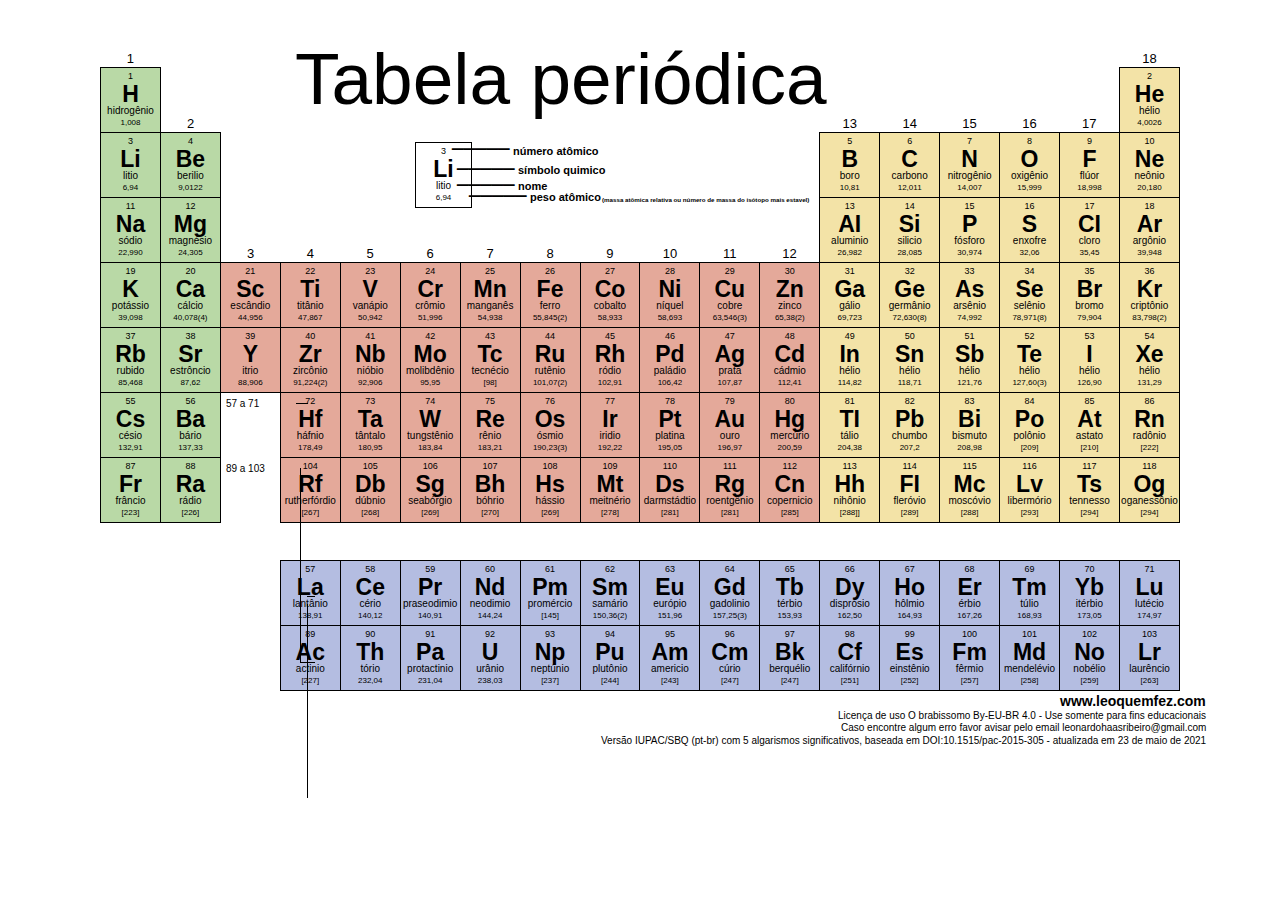
<file: index.html>
<!DOCTYPE html>
<html lang="pt-br">
<head>
    <meta charset="UTF-8">
    <meta http-equiv="X-UA-Compatible" content="IE=edge">
    <meta name="viewport" content="width=device-width, initial-scale=1.0">
    <title>Tabela periodica</title>
    <link rel="stylesheet" href="style.css"> 
</head>
<body>

    <h5>Tabela periódica</h5>

    <h1 class="linha1">_____</h1>
    <h6>número atômico</h6>
    <h1 class="linha2">_____</h1>
    <h6 class="h7">símbolo quimico</h6>
    <h1 class="linha3">_____</h1>
    <h6 class="h8">nome</h6>
    <h1 class="linhas4">_____</h1>
    <h6 class="h9">peso atômico</h6>
    <h6 class="h10">(massa atômica relativa ou número de massa do isótopo mais estavel)</h6>
    <h6 class="h11">www.leoquemfez.com</h6>
    <h6 class="h12">Licença de uso O brabissomo By-EU-BR 4.0 - Use somente para fins educacionais</h6>
    <h6 class="h13">Caso encontre algum erro favor avisar pelo email leonardohaasribeiro@gmail.com</h6>
    <h6 class="h14">Versão IUPAC/SBQ (pt-br) com 5 algarismos significativos, baseada em DOI:10.1515/pac-2015-305 - atualizada em 23 de maio de 2021</h6>
    <div id="linha_vertical"></div>
    <div id="linha_vertical2"></div>
    <div id="linha_horizontal"></div>
    <div id="linha_horizontal2"></div>
    <div id="linha_horizontal3"></div>


<center>
    <table>
        <tr>
            <td class="legenda"><h2>3</h2><h1>Li</h1><h3>litio</h3><h4>6,94</h4></td>
        </tr>

        <tr>
                <td class="semborda">1</td>
                    <td class="semborda"></td>
                    <td class="semborda"></td>
                    <td class="semborda"></td>
                    <td class="semborda"></td>
                    <td class="semborda"></td>
                    <td class="semborda"></td>
                    <td class="semborda"></td>
                    <td class="semborda"></td>
                    <td class="semborda"></td>
                    <td class="semborda"></td>
                    <td class="semborda"></td>
                    <td class="semborda"></td>
                    <td class="semborda"></td>
                    <td class="semborda"></td>
                    <td class="semborda"></td>
                    <td class="semborda"></td>
                <td class="semborda">18</td> 
        </tr>
        <tr>   
            <td class="verde"><h2>1</h2><h1>H</h1><h3>hidrogênio</h3><h4>1,008</h4></td>
                    <td class="semborda">2</td>
                    <td class="semborda"></td>
                    <td class="semborda"></td>
                    <td class="semborda"></td>
                    <td class="semborda"></td>
                    <td class="semborda"></td>
                    <td class="semborda"></td>
                    <td class="semborda"></td>
                    <td class="semborda"></td>
                    <td class="semborda"></td>
                    <td class="semborda"></td>
                <td class="semborda">13</td>
                <td class="semborda">14</td>
                <td class="semborda">15</td>
                <td class="semborda">16</td>
                <td class="semborda">17</td>
            <td class="amarelo"><h2>2</h2><h1>He</h1><h3>hélio</h3><h4>4,0026</h4></td> 
        </tr>
        <tr>
            <td class="verde"><h2>3</h2><h1>Li</h1><h3>litio</h3><h4>6,94</h4></td>
            <td class="verde"><h2>4</h2><h1>Be</h1><h3>berilio</h3><h4>9,0122</h4></td>
                    <td class="semborda"></td>
                    <td class="semborda"></td>
                    <td class="semborda"></td>
                    <td class="semborda"></td>
                    <td class="semborda"></td>
                    <td class="semborda"></td>
                    <td class="semborda"></td>
                    <td class="semborda"></td>
                    <td class="semborda"></td>
                    <td class="semborda"></td>
            <td class="amarelo"><h2>5</h2><h1>B</h1><h3>boro</h3><h4>10,81</h4></td>
            <td class="amarelo"><h2>6</h2><h1>C</h1><h3>carbono</h3><h4>12,011</h4></td>
            <td class="amarelo"><h2>7</h2><h1>N</h1><h3>nitrogênio</h3><h4>14,007</h4></td>
            <td class="amarelo"><h2>8</h2><h1>O</h1><h3>oxigênio</h3><h4>15,999</h4></td>
            <td class="amarelo"><h2>9</h2><h1>F</h1><h3>flúor</h3><h4>18,998</h4></td>
            <td class="amarelo"><h2>10</h2><h1>Ne</h1><h3>neônio</h3><h4>20,180</h4></td>
        </tr>
        <tr>    
            <td class="verde"><h2>11</h2><h1>Na</h1><h3>sódio</h3><h4>22,990</h4></td>
            <td class="verde"><h2>12</h2><h1>Mg</h1><h3>magnésio</h3><h4>24,305</h4></td>
                <td class="semborda">3</td>
                <td class="semborda">4</td> 
                <td class="semborda">5</td>
                <td class="semborda">6</td>
                <td class="semborda">7</td>
                <td class="semborda">8</td> 
                <td class="semborda">9</td>
                <td class="semborda">10</td>
                <td class="semborda">11</td>
                <td class="semborda">12</td>
            <td class="amarelo"><h2>13</h2><h1>AI</h1><h3>aluminio</h3><h4>26,982</h4></td>
            <td class="amarelo"><h2>14</h2><h1>Si</h1><h3>silicio</h3><h4>28,085</h4></td>
            <td class="amarelo"><h2>15</h2><h1>P</h1><h3>fósforo</h3><h4>30,974</h4></td>
            <td class="amarelo"><h2>16</h2><h1>S</h1><h3>enxofre</h3><h4>32,06</h4></td>
            <td class="amarelo"><h2>17</h2><h1>CI</h1><h3>cloro</h3><h4>35,45</h4></td>
            <td class="amarelo"><h2>18</h2><h1>Ar</h1><h3>argônio</h3><h4>39,948</h4></td>
        </tr>
        <tr>    
            <td class="verde"><h2>19</h2><h1>K</h1><h3>potássio</h3><h4>39,098</h4></td>
            <td class="verde"><h2>20</h2><h1>Ca</h1><h3>cálcio</h3><h4>40,078(4)</h4></td>
            <td class="vermelho"><h2>21</h2><h1>Sc</h1><h3>escândio</h3><h4>44,956</h4></td>
            <td class="vermelho"><h2>22</h2><h1>Ti</h1><h3>titânio</h3><h4>47,867</h4></td>
            <td class="vermelho"><h2>23</h2><h1>V</h1><h3>vanápio</h3><h4>50,942</h4></td>
            <td class="vermelho"><h2>24</h2><h1>Cr</h1><h3>crômio</h3><h4>51,996</h4></td>
            <td class="vermelho"><h2>25</h2><h1>Mn</h1><h3>manganês</h3><h4>54,938</h4></td>
            <td class="vermelho"><h2>26</h2><h1>Fe</h1><h3>ferro</h3><h4>55,845(2)</h4></td>
            <td class="vermelho"><h2>27</h2><h1>Co</h1><h3>cobalto</h3><h4>58,933</h4></td>
            <td class="vermelho"><h2>28</h2><h1>Ni</h1><h3>níquel</h3><h4>58,693</h4></td>
            <td class="vermelho"><h2>29</h2><h1>Cu</h1><h3>cobre</h3><h4>63,546(3)</h4></td>
            <td class="vermelho"><h2>30</h2><h1>Zn</h1><h3>zinco</h3><h4>65,38(2)</h4></td>
            <td class="amarelo"><h2>31</h2><h1>Ga</h1><h3>gálio</h3><h4>69,723</h4></td>
            <td class="amarelo"><h2>32</h2><h1>Ge</h1><h3>germânio</h3><h4>72,630(8)</h4></td>
            <td class="amarelo"><h2>33</h2><h1>As</h1><h3>arsênio</h3><h4>74,992</h4></td>
            <td class="amarelo"><h2>34</h2><h1>Se</h1><h3>selênio</h3><h4>78,971(8)</h4></td>
            <td class="amarelo"><h2>35</h2><h1>Br</h1><h3>bromo</h3><h4>79,904</h4></td>
            <td class="amarelo"><h2>36</h2><h1>Kr</h1><h3>criptônio</h3><h4>83,798(2)</h4></td>
        </tr>
        <tr>    
            <td class="verde"><h2>37</h2><h1>Rb</h1><h3>rubido</h3><h4>85,468</h4></td>
            <td class="verde"><h2>38</h2><h1>Sr</h1><h3>estrôncio</h3><h4>87,62</h4></td>
            <td class="vermelho"><h2>39</h2><h1>Y</h1><h3>itrio</h3><h4>88,906</h4></td>
            <td class="vermelho"><h2>40</h2><h1>Zr</h1><h3>zircônio</h3><h4>91,224(2)</h4></td>
            <td class="vermelho"><h2>41</h2><h1>Nb</h1><h3>nióbio</h3><h4>92,906</h4></td>
            <td class="vermelho"><h2>42</h2><h1>Mo</h1><h3>molibdênio</h3><h4>95,95</h4></td>
            <td class="vermelho"><h2>43</h2><h1>Tc</h1><h3>tecnécio</h3><h4>[98]</h4></td>
            <td class="vermelho"><h2>44</h2><h1>Ru</h1><h3>rutênio</h3><h4>101,07(2)</h4></td>
            <td class="vermelho"><h2>45</h2><h1>Rh</h1><h3>ródio</h3><h4>102,91</h4></td>
            <td class="vermelho"><h2>46</h2><h1>Pd</h1><h3>paládio</h3><h4>106,42</h4></td>
            <td class="vermelho"><h2>47</h2><h1>Ag</h1><h3>prata</h3><h4>107,87</h4></td>
            <td class="vermelho"><h2>48</h2><h1>Cd</h1><h3>cádmio</h3><h4>112,41</h4></td>
            <td class="amarelo"><h2>49</h2><h1>In</h1><h3>hélio</h3><h4>114,82</h4></td>
            <td class="amarelo"><h2>50</h2><h1>Sn</h1><h3>hélio</h3><h4>118,71</h4></td>
            <td class="amarelo"><h2>51</h2><h1>Sb</h1><h3>hélio</h3><h4>121,76</h4></td>
            <td class="amarelo"><h2>52</h2><h1>Te</h1><h3>hélio</h3><h4>127,60(3)</h4></td>
            <td class="amarelo"><h2>53</h2><h1>I</h1><h3>hélio</h3><h4>126,90</h4></td>
            <td class="amarelo"><h2>54</h2><h1>Xe</h1><h3>hélio</h3><h4>131,29</h4></td>
        </tr>
        <tr>    
            <td class="verde"><h2>55</h2><h1>Cs</h1><h3>césio</h3><h4>132,91</h4></td>
            <td class="verde"><h2>56</h2><h1>Ba</h1><h3>bário</h3><h4>137,33</h4></td>
                    <td class="semborda daslinhas">57 a 71</td>
            <td class="vermelho"><h2>72</h2><h1>Hf</h1><h3>háfnio</h3><h4>178,49</h4></td>
            <td class="vermelho"><h2>73</h2><h1>Ta</h1><h3>tântalo</h3><h4>180,95</h4></td>
            <td class="vermelho"><h2>74</h2><h1>W</h1><h3>tungstênio</h3><h4>183,84</h4></td>
            <td class="vermelho"><h2>75</h2><h1>Re</h1><h3>rênio</h3><h4>183,21</h4></td>
            <td class="vermelho"><h2>76</h2><h1>Os</h1><h3>ósmio</h3><h4>190,23(3)</h4></td>
            <td class="vermelho"><h2>77</h2><h1>Ir</h1><h3>iridio</h3><h4>192,22</h4></td>
            <td class="vermelho"><h2>78</h2><h1>Pt</h1><h3>platina</h3><h4>195,05</h4></td>
            <td class="vermelho"><h2>79</h2><h1>Au</h1><h3>ouro</h3><h4>196,97</h4></td>
            <td class="vermelho"><h2>80</h2><h1>Hg</h1><h3>mercúrio</h3><h4>200,59</h4></td>
            <td class="amarelo"><h2>81</h2><h1>TI</h1><h3>tálio</h3><h4>204,38</h4></td>
            <td class="amarelo"><h2>82</h2><h1>Pb</h1><h3>chumbo</h3><h4>207,2</h4></td>
            <td class="amarelo"><h2>83</h2><h1>Bi</h1><h3>bismuto</h3><h4>208,98</h4></td>
            <td class="amarelo"><h2>84</h2><h1>Po</h1><h3>polônio</h3><h4>[209]</h4></td>
            <td class="amarelo"><h2>85</h2><h1>At</h1><h3>astato</h3><h4>[210]</h4></td>
            <td class="amarelo"><h2>86</h2><h1>Rn</h1><h3>radônio</h3><h4>[222]</h4></td>
        </tr>
        <tr>    
            <td class="verde"><h2>87</h2><h1>Fr</h1><h3>frâncio</h3><h4>[223]</h4></td>
            <td class="verde"><h2>88</h2><h1>Ra</h1><h3>rádio</h3><h4>[226]</h4></td>
                    <td class="semborda daslinhas">89 a 103</td>
            <td class="vermelho"><h2>104</h2><h1>Rf</h1><h3>rutherfórdio</h3><h4>[267]</h4></td>
            <td class="vermelho"><h2>105</h2><h1>Db</h1><h3>dúbnio</h3><h4>[268]</h4></td>
            <td class="vermelho"><h2>106</h2><h1>Sg</h1><h3>seabórgio</h3><h4>[269]</h4></td>
            <td class="vermelho"><h2>107</h2><h1>Bh</h1><h3>bóhrio</h3><h4>[270]</h4></td>
            <td class="vermelho"><h2>108</h2><h1>Hs</h1><h3>hássio</h3><h4>[269]</h4></td>
            <td class="vermelho"><h2>109</h2><h1>Mt</h1><h3>meitnério</h3><h4>[278]</h4></td>
            <td class="vermelho"><h2>110</h2><h1>Ds</h1><h3>darmstádtio</h3><h4>[281]</h4></td>
            <td class="vermelho"><h2>111</h2><h1>Rg</h1><h3>roentgênio</h3><h4>[281]</h4></td>
            <td class="vermelho"><h2>112</h2><h1>Cn</h1><h3>copernicio</h3><h4>[285]</h4></td>
            <td class="amarelo"><h2>113</h2><h1>Hh</h1><h3>nihônio</h3><h4>[288]]</h4></td>
            <td class="amarelo"><h2>114</h2><h1>FI</h1><h3>fleróvio</h3><h4>[289]</h4></td>
            <td class="amarelo"><h2>115</h2><h1>Mc</h1><h3>moscóvio</h3><h4>[288]</h4></td>
            <td class="amarelo"><h2>116</h2><h1>Lv</h1><h3>libermório</h3><h4>[293]</h4></td>
            <td class="amarelo"><h2>117</h2><h1>Ts</h1><h3>tennesso</h3><h4>[294]</h4></td>
            <td class="amarelo"><h2>118</h2><h1>Og</h1><h3>oganessônio</h3><h4>[294]</h4></td>
        </tr>
        <tr>
            <td class="semborda" style="height: 35px;"></td>
        </tr>
        <tr>    
                    <td class="semborda"></td>
                    <td class="semborda"></td>
                    <td class="semborda"></td>
            <td class="azul"><h2>57</h2><h1>La</h1><h3>lantânio</h3><h4>138,91</h4></td>
            <td class="azul"><h2>58</h2><h1>Ce</h1><h3>cério</h3><h4>140,12</h4></td>
            <td class="azul"><h2>59</h2><h1>Pr</h1><h3>praseodimio</h3><h4>140,91</h4></td>
            <td class="azul"><h2>60</h2><h1>Nd</h1><h3>neodimio</h3><h4>144,24</h4></td>
            <td class="azul"><h2>61</h2><h1>Pm</h1><h3>promércio</h3><h4>[145]</h4></td>
            <td class="azul"><h2>62</h2><h1>Sm</h1><h3>samário</h3><h4>150,36(2)</h4></td>
            <td class="azul"><h2>63</h2><h1>Eu</h1><h3>európio</h3><h4>151,96</h4></td>
            <td class="azul"><h2>64</h2><h1>Gd</h1><h3>gadolinio</h3><h4>157,25(3)</h4></td>
            <td class="azul"><h2>65</h2><h1>Tb</h1><h3>térbio</h3><h4>153,93</h4></td>
            <td class="azul"><h2>66</h2><h1>Dy</h1><h3>disprósio</h3><h4>162,50</h4></td>
            <td class="azul"><h2>67</h2><h1>Ho</h1><h3>hôlmio</h3><h4>164,93</h4></td>
            <td class="azul"><h2>68</h2><h1>Er</h1><h3>érbio</h3><h4>167,26</h4></td>
            <td class="azul"><h2>69</h2><h1>Tm</h1><h3>túlio</h3><h4>168,93</h4></td>
            <td class="azul"><h2>70</h2><h1>Yb</h1><h3>itérbio</h3><h4>173,05</h4></td>
            <td class="azul"><h2>71</h2><h1>Lu</h1><h3>lutécio</h3><h4>174,97</h4></td>
        </tr>
        <tr>    
                    <td class="semborda"></td>
                    <td class="semborda"></td>
                    <td class="semborda"></td>
            <td class="azul"><h2>89</h2><h1>Ac</h1><h3>actinio</h3><h4>[227]</h4></td>
            <td class="azul"><h2>90</h2><h1>Th</h1><h3>tório</h3><h4>232,04</h4></td>
            <td class="azul"><h2>91</h2><h1>Pa</h1><h3>protactinio</h3><h4>231,04</h4></td>
            <td class="azul"><h2>92</h2><h1>U</h1><h3>urânio</h3><h4>238,03</h4></td>
            <td class="azul"><h2>93</h2><h1>Np</h1><h3>neptúnio</h3><h4>[237]</h4></td>
            <td class="azul"><h2>94</h2><h1>Pu</h1><h3>plutônio</h3><h4>[244]</h4></td>
            <td class="azul"><h2>95</h2><h1>Am</h1><h3>americio</h3><h4>[243]</h4></td>
            <td class="azul"><h2>96</h2><h1>Cm</h1><h3>cúrio</h3><h4>[247]</h4></td>
            <td class="azul"><h2>97</h2><h1>Bk</h1><h3>berquélio</h3><h4>[247]</h4></td>
            <td class="azul"><h2>98</h2><h1>Cf</h1><h3>califórnio</h3><h4>[251]</h4></td>
            <td class="azul"><h2>99</h2><h1>Es</h1><h3>einstênio</h3><h4>[252]</h4></td>
            <td class="azul"><h2>100</h2><h1>Fm</h1><h3>fêrmio</h3><h4>[257]</h4></td>
            <td class="azul"><h2>101</h2><h1>Md</h1><h3>mendelévio</h3><h4>[258]</h4></td>
            <td class="azul"><h2>102</h2><h1>No</h1><h3>nobélio</h3><h4>[259]</h4></td>
            <td class="azul"><h2>103</h2><h1>Lr</h1><h3>laurêncio</h3><h4>[263]</h4></td>
        </tr>
    </table>
</center>
</body>
</html>
</file>
<file: style.css>
table{
    border-collapse: collapse;
    table-layout: fixed;
    width: 1080px;
    margin-top: 50px;
    color: black; 
}



td{
    border: 1.5px solid black;
    text-align: center; 
    font-family: Arial, Helvetica, sans-serif;
}



.semborda{
    border: none;
    vertical-align: bottom;
    font-size: 13px;
}

.legenda{
    position: absolute;
    left: 415px;
    top: 142px;
    width: 53px;
}

.linha1{
    position: absolute;
    left: 452px;
    top: 126px;
    padding: 0px;
}

.linha2{
    position: absolute;
    left: 457px;
    top: 146px;
    padding: 0px;
}

.linha3{
    position: absolute;
    left: 457px;
    top: 162px;
    padding: 0px;
}

.linhas4{
    position: absolute;
    left: 469px;
    top: 173px;
    padding: 0px;
}

.verde{
    background-color: #B9D9A6;
}

.vermelho{
    background-color: #e4a99a; 
}

.amarelo{
    background-color: #f3e3a7;
}

.azul{
    background-color: #b4bde1;
}


h1{
    margin-top: 13px;
    margin-bottom: 14px;
    font-size: 23px;
    line-height: 1px;
    color: black;
}

h2{
    font-size: 9px;
    margin-bottom: 0px;
    margin-top: 2px;
    font-weight: normal;    
    color: black; 
}

h3{
    font-size: 10px;
    margin-top: 2px;
    font-weight: normal;  
    line-height: 4px; 
    color: black;
}

h4{
    font-size: 8px;
    margin-top: 10px;
    line-height: 0px;
    margin-bottom: 8px;
    font-weight: normal;
    color: black
}

h5{
    font-family: Arial, Helvetica, sans-serif;
    font-size: 73px;
    font-weight: normal;
    position: absolute;
    left: 295px;
    top: -85px;
}

h6{
    font-family: Arial, Helvetica, sans-serif;
    font-size: 11px;
    position: absolute;
    left: 513px;
    top: 119px;
    padding: 0px;
}

.h7{
    font-family: Arial, Helvetica, sans-serif;
    font-size: 11px;
    position: absolute;
    left: 518px;
    top: 138px;
    padding: 0px;
}

.h8{
    font-family: Arial, Helvetica, sans-serif;
    font-size: 11px;
    position: absolute;
    left: 518px;
    top: 154px;
    padding: 0px;
}

.h9{
    font-family: Arial, Helvetica, sans-serif;
    font-size: 11px;
    position: absolute;
    left: 530px;
    top: 165px;
    padding: 0px;
}

.h10{
    font-family: Arial, Helvetica, sans-serif;
    font-size: 6.2px;
    position: absolute;
    left: 602px;
    top: 182px;
    padding: 0px;
}

.h11{
    font-family: Arial, Helvetica, sans-serif;
    font-size: 14px;
    position: absolute;
    left: 1060px;
    top: 660px;
    padding: 0px;
}

.h12{
    font-family: Arial, Helvetica, sans-serif;
    font-size: 10px;
    position: absolute;
    left: 838px;
    top: 687px;
    padding: 0px;
    font-weight: normal;
}

.h13{
    font-family: Arial, Helvetica, sans-serif;
    font-size: 10px;
    position: absolute;
    left: 841px;
    top: 699px;
    padding: 0px;
    font-weight: normal;
}

.h14{
    font-family: Arial, Helvetica, sans-serif;
    font-size: 10px;
    position: absolute;
    left: 601px;
    top: 711.5px;
    padding: 0px;
    font-weight: normal;
}

.daslinhas{
    font-size: 10px;
    vertical-align:top;
    text-align: left;
    padding: 5px;
}

#linha_vertical{
position: absolute;
left: 307px;
bottom: 102px;
height: 194px;
width: 1px;
border-left: 1px solid rgb(0, 0, 0);
}

#linha_vertical2{
position: absolute;
left: 300px;
top: 468px;
height: 195px;
width: 1px;
border-left: 1px solid rgb(0, 0, 0);
}

#linha_horizontal{
position: absolute;
left: 296px;
top: 403px;
width: 12px;
border-top: 1px solid #000;
}

#linha_horizontal2{
position: absolute;
left: 307px;
top: 596px;
width: 8px;
border-top: 1px solid #000;
}

#linha_horizontal3{
position: absolute;
left: 300px;
top: 662px;
width: 15px;
border-top: 1px solid #000;
}
</file>
